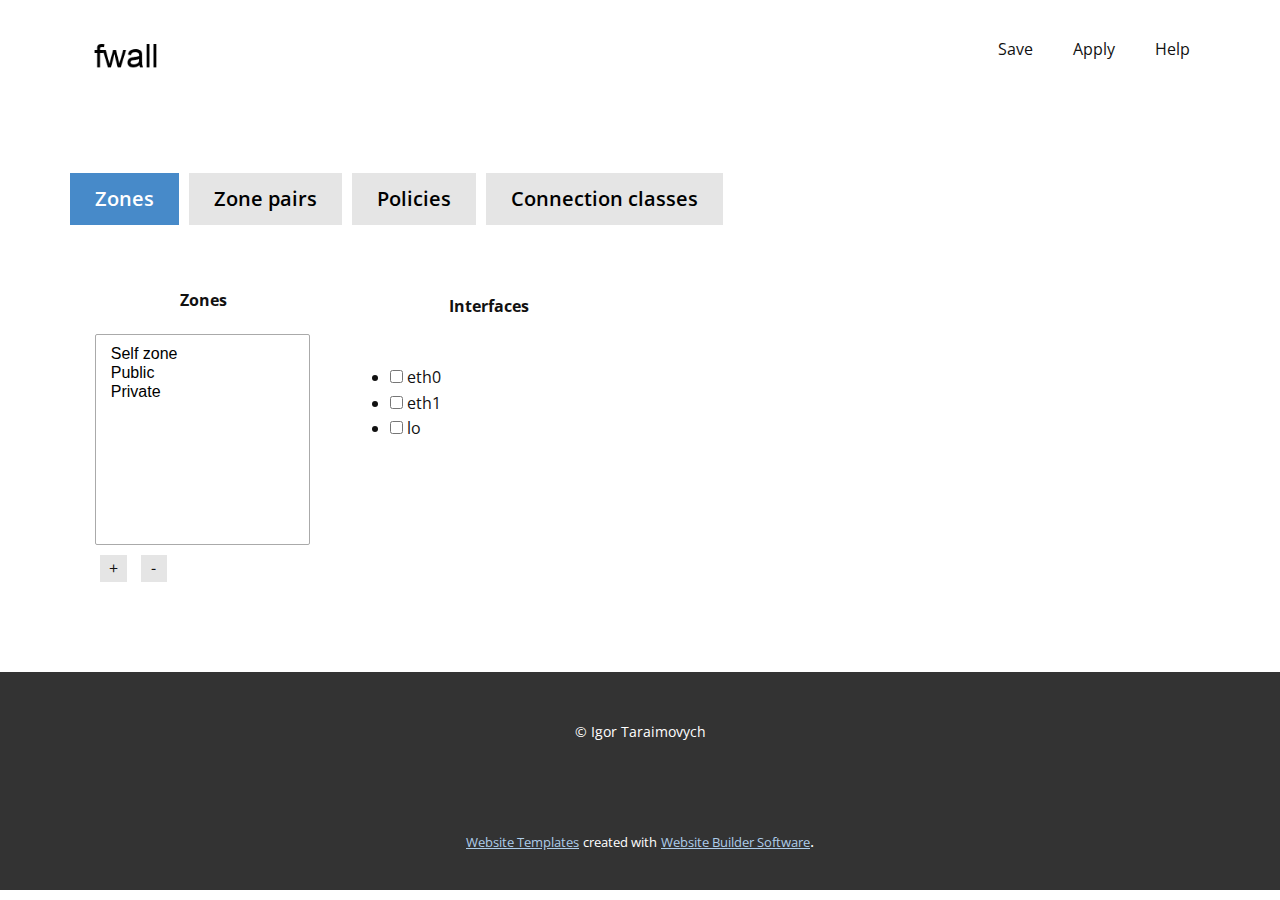
<file: assets/index.html>
<!DOCTYPE html>
<html style="font-size: 16px;">
  <head>
    <meta name="viewport" content="width=device-width, initial-scale=1.0">
    <meta charset="utf-8">
    <meta name="keywords" content="">
    <meta name="description" content="">
    <meta name="page_type" content="np-template-header-footer-from-plugin">
    <title>fwall</title>
    <link rel="stylesheet" href="nicepage.css" media="screen">
<link rel="stylesheet" href="fwall.css" media="screen">
    <script class="u-script" type="text/javascript" src="jquery.js" defer=""></script>
    <script class="u-script" type="text/javascript" src="nicepage.js" defer=""></script>
    <meta name="generator" content="Nicepage 3.17.5, nicepage.com">
    <link id="u-theme-google-font" rel="stylesheet" href="https://fonts.googleapis.com/css?family=Roboto:100,100i,300,300i,400,400i,500,500i,700,700i,900,900i|Open+Sans:300,300i,400,400i,600,600i,700,700i,800,800i">
    
    
    <script type="application/ld+json">{
		"@context": "http://schema.org",
		"@type": "Organization",
		"name": "",
		"logo": "images/text2image_D9932953_20210614_132354.png"
}</script>
    <meta property="og:title" content="fwall">
    <meta property="og:type" content="website">
    <meta name="theme-color" content="#478ac9">
  </head>
  <body data-home-page="fwall.html" data-home-page-title="fwall" class="u-body"><header class="u-clearfix u-header u-header" id="sec-f698"><div class="u-clearfix u-sheet u-sheet-1">
        <a href="https://nicepage.com" class="u-image u-logo u-image-1" data-image-width="150" data-image-height="150">
          <img src="images/text2image_D9932953_20210614_132354.png" class="u-logo-image u-logo-image-1" data-image-width="113.5313">
        </a>
        <nav class="u-menu u-menu-dropdown u-offcanvas u-menu-1">
          <div class="menu-collapse" style="font-size: 1rem; letter-spacing: 0px;">
            <a class="u-button-style u-custom-left-right-menu-spacing u-custom-padding-bottom u-custom-top-bottom-menu-spacing u-nav-link u-text-active-palette-1-base u-text-hover-palette-2-base" href="#">
              <svg><use xmlns:xlink="http://www.w3.org/1999/xlink" xlink:href="#menu-hamburger"></use></svg>
              <svg version="1.1" xmlns="http://www.w3.org/2000/svg" xmlns:xlink="http://www.w3.org/1999/xlink"><defs><symbol id="menu-hamburger" viewBox="0 0 16 16" style="width: 16px; height: 16px;"><rect y="1" width="16" height="2"></rect><rect y="7" width="16" height="2"></rect><rect y="13" width="16" height="2"></rect>
</symbol>
</defs></svg>
            </a>
          </div>
          <div class="u-custom-menu u-nav-container">
            <ul class="u-nav u-unstyled u-nav-1"><li class="u-nav-item"><a class="u-button-style u-nav-link u-text-active-palette-1-base u-text-hover-palette-2-base" href="Save.html" style="padding: 10px 20px;">Save</a>
</li><li class="u-nav-item"><a class="u-button-style u-nav-link u-text-active-palette-1-base u-text-hover-palette-2-base" href="Apply.html" style="padding: 10px 20px;">Apply</a>
</li><li class="u-nav-item"><a class="u-button-style u-nav-link u-text-active-palette-1-base u-text-hover-palette-2-base" href="Help.html" style="padding: 10px 20px;">Help</a>
</li></ul>
          </div>
          <div class="u-custom-menu u-nav-container-collapse">
            <div class="u-black u-container-style u-inner-container-layout u-opacity u-opacity-95 u-sidenav">
              <div class="u-sidenav-overflow">
                <div class="u-menu-close"></div>
                <ul class="u-align-center u-nav u-popupmenu-items u-unstyled u-nav-2"><li class="u-nav-item"><a class="u-button-style u-nav-link" href="Save.html" style="padding: 10px 20px;">Save</a>
</li><li class="u-nav-item"><a class="u-button-style u-nav-link" href="Apply.html" style="padding: 10px 20px;">Apply</a>
</li><li class="u-nav-item"><a class="u-button-style u-nav-link" href="Help.html" style="padding: 10px 20px;">Help</a>
</li></ul>
              </div>
            </div>
            <div class="u-black u-menu-overlay u-opacity u-opacity-70"></div>
          </div>
        </nav>
      </div></header>
    <section class="u-align-center u-clearfix u-section-1" id="sec-1571">
      <div class="u-clearfix u-sheet u-sheet-1">
        <div class="u-expanded-width u-tab-links-align-left u-tabs u-tabs-1">
          <ul class="u-border-2 u-border-palette-1-base u-spacing-10 u-tab-list u-unstyled" role="tablist">
            <li class="u-tab-item" role="presentation">
              <a class="active u-active-palette-1-base u-button-style u-grey-10 u-tab-link u-text-active-white u-text-black u-tab-link-1" id="link-tab-0da5" href="#tab-0da5" role="tab" aria-controls="tab-0da5" aria-selected="true">Zones</a>
            </li>
            <li class="u-tab-item u-tab-item-2" role="presentation">
              <a class="u-active-palette-1-base u-button-style u-grey-10 u-tab-link u-text-active-white u-text-black u-tab-link-2" id="tab-93fc" href="#link-tab-93fc" role="tab" aria-controls="link-tab-93fc" aria-selected="false">Zone pairs</a>
            </li>
            <li class="u-tab-item u-tab-item-3" role="presentation">
              <a class="u-active-palette-1-base u-button-style u-grey-10 u-tab-link u-text-active-white u-text-black u-tab-link-3" id="link-tab-14b7" href="#tab-14b7" role="tab" aria-controls="tab-14b7" aria-selected="false">Policies</a>
            </li>
            <li class="u-tab-item" role="presentation">
              <a class="u-active-palette-1-base u-button-style u-grey-10 u-tab-link u-text-active-white u-text-black u-tab-link-4" id="link-tab-2917" href="#tab-2917" role="tab" aria-controls="tab-2917" aria-selected="false">Connection classes</a>
            </li>
          </ul>
          <div class="u-tab-content">
            <div class="u-align-left u-container-style u-tab-active u-tab-pane u-white u-tab-pane-1" id="tab-0da5" role="tabpanel" aria-labelledby="link-tab-0da5">
              <div class="u-container-layout u-valign-middle u-container-layout-1">
                <p class="u-text u-text-1">Zones<span style="font-weight: 700;">
                    <span style="font-size: 1.25rem;"></span>
                  </span>
                </p>
                <p class="u-text u-text-2">Interfaces<span style="font-weight: 700;">
                    <span style="font-size: 1.25rem;"></span>
                  </span>
                </p>
                <div class="u-clearfix u-custom-html u-custom-html-1">
                  <style> .select-css { 
		display: block; 
		font-size: 16px; 
		font-family: sans-serif; 
		font-weight: 700; 
		color: #000; 
		line-height: 1.3; 
		padding: .6em 1.4em .5em .8em; width: 100%; 
		max-width: 100%; 
		box-sizing: border-box; 
		margin: 0; 
		border: 1px solid #aaa;
	}
	
	.but {
		width: 20pt;
		height: 20pt;
		
		margin-top: 10px;
		margin-right: 5px;
		margin-left: 5px;
		
		background: rgb(229, 229, 229);
		border: none;
	} </style>
                  <select multiple="" size="10" class="select-css">
                    <option>Self zone</option>
                    <option>Public</option>
                    <option>Private</option>
                  </select>
                  <button class="but">+</button>
                  <button class="but">-</button>
                </div>
                <div class="u-clearfix u-custom-html u-custom-html-2">
                  <div id="checkboxes">
                    <ul>
                      <li>
                        <input type="checkbox"> eth0
                      </li>
                      <li>
                        <input type="checkbox"> eth1
                      </li>
                      <li>
                        <input type="checkbox"> lo
                      </li>
                    </ul>
                  </div>
                </div>
              </div>
            </div>
            <div class="u-container-style u-tab-pane u-white u-tab-pane-2" id="link-tab-93fc" role="tabpanel" aria-labelledby="tab-93fc">
              <div class="u-container-layout u-container-layout-2"></div>
            </div>
            <div class="u-align-left u-container-style u-tab-pane u-white u-tab-pane-3" id="tab-14b7" role="tabpanel" aria-labelledby="link-tab-14b7">
              <div class="u-container-layout u-container-layout-3"></div>
            </div>
            <div class="u-container-style u-tab-pane u-white u-tab-pane-4" id="tab-2917" role="tabpanel" aria-labelledby="link-tab-2917">
              <div class="u-container-layout u-container-layout-4"></div>
            </div>
          </div>
        </div>
      </div>
    </section>
    
    
    <footer class="u-align-center u-clearfix u-footer u-grey-80 u-footer" id="sec-63f1"><div class="u-clearfix u-sheet u-sheet-1">
        <p class="u-small-text u-text u-text-variant u-text-1">© Igor Taraimovych</p>
      </div></footer>
    <section class="u-backlink u-clearfix u-grey-80">
      <a class="u-link" href="https://nicepage.com/website-templates" target="_blank">
        <span>Website Templates</span>
      </a>
      <p class="u-text">
        <span>created with</span>
      </p>
      <a class="u-link" href="https://nicepage.com/" target="_blank">
        <span>Website Builder Software</span>
      </a>. 
    </section>
  </body>
</html>
</file>
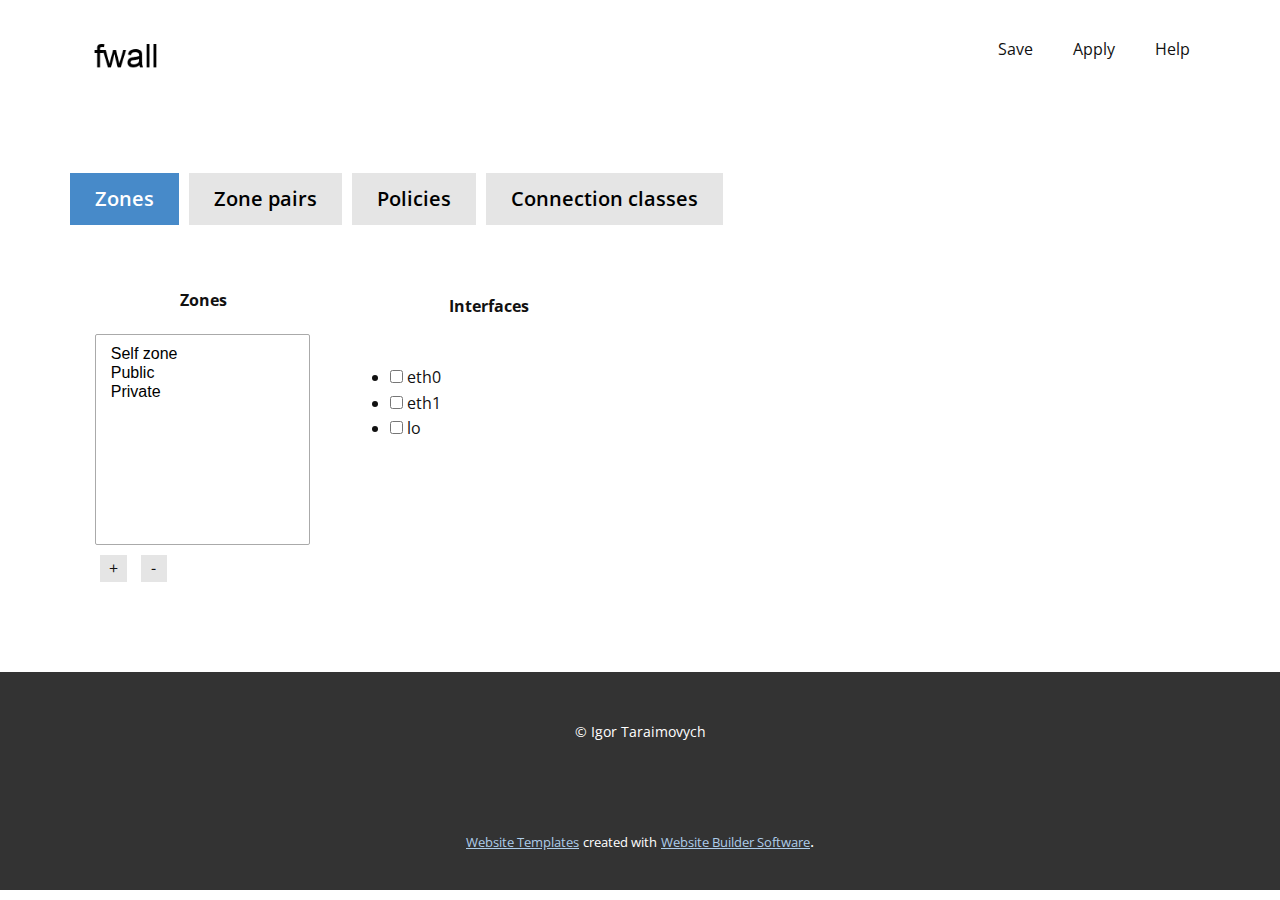
<file: assets/File.html>
<!DOCTYPE html>
<html style="font-size: 16px;">
  <head>
    <meta name="viewport" content="width=device-width, initial-scale=1.0">
    <meta charset="utf-8">
    <meta name="keywords" content="">
    <meta name="description" content="">
    <meta name="page_type" content="np-template-header-footer-from-plugin">
    <title>File</title>
    <link rel="stylesheet" href="nicepage.css" media="screen">
<link rel="stylesheet" href="File.css" media="screen">
    <script class="u-script" type="text/javascript" src="jquery.js" defer=""></script>
    <script class="u-script" type="text/javascript" src="nicepage.js" defer=""></script>
    <meta name="generator" content="Nicepage 3.17.5, nicepage.com">
    <link id="u-theme-google-font" rel="stylesheet" href="https://fonts.googleapis.com/css?family=Roboto:100,100i,300,300i,400,400i,500,500i,700,700i,900,900i|Open+Sans:300,300i,400,400i,600,600i,700,700i,800,800i">
    
    
    <script type="application/ld+json">{
		"@context": "http://schema.org",
		"@type": "Organization",
		"name": "",
		"logo": "images/text2image_D9932953_20210614_132354.png"
}</script>
    <meta property="og:title" content="File">
    <meta property="og:type" content="website">
    <meta name="theme-color" content="#478ac9">
  </head>
  <body class="u-body"><header class="u-clearfix u-header u-header" id="sec-f698"><div class="u-clearfix u-sheet u-sheet-1">
        <a href="https://nicepage.com" class="u-image u-logo u-image-1" data-image-width="150" data-image-height="150">
          <img src="images/text2image_D9932953_20210614_132354.png" class="u-logo-image u-logo-image-1" data-image-width="113.5313">
        </a>
        <nav class="u-menu u-menu-dropdown u-offcanvas u-menu-1">
          <div class="menu-collapse" style="font-size: 1rem; letter-spacing: 0px;">
            <a class="u-button-style u-custom-left-right-menu-spacing u-custom-padding-bottom u-custom-top-bottom-menu-spacing u-nav-link u-text-active-palette-1-base u-text-hover-palette-2-base" href="#">
              <svg><use xmlns:xlink="http://www.w3.org/1999/xlink" xlink:href="#menu-hamburger"></use></svg>
              <svg version="1.1" xmlns="http://www.w3.org/2000/svg" xmlns:xlink="http://www.w3.org/1999/xlink"><defs><symbol id="menu-hamburger" viewBox="0 0 16 16" style="width: 16px; height: 16px;"><rect y="1" width="16" height="2"></rect><rect y="7" width="16" height="2"></rect><rect y="13" width="16" height="2"></rect>
</symbol>
</defs></svg>
            </a>
          </div>
          <div class="u-custom-menu u-nav-container">
            <ul class="u-nav u-unstyled u-nav-1"><li class="u-nav-item"><a class="u-button-style u-nav-link u-text-active-palette-1-base u-text-hover-palette-2-base" href="Save.html" style="padding: 10px 20px;">Save</a>
</li><li class="u-nav-item"><a class="u-button-style u-nav-link u-text-active-palette-1-base u-text-hover-palette-2-base" href="Apply.html" style="padding: 10px 20px;">Apply</a>
</li><li class="u-nav-item"><a class="u-button-style u-nav-link u-text-active-palette-1-base u-text-hover-palette-2-base" href="Help.html" style="padding: 10px 20px;">Help</a>
</li></ul>
          </div>
          <div class="u-custom-menu u-nav-container-collapse">
            <div class="u-black u-container-style u-inner-container-layout u-opacity u-opacity-95 u-sidenav">
              <div class="u-sidenav-overflow">
                <div class="u-menu-close"></div>
                <ul class="u-align-center u-nav u-popupmenu-items u-unstyled u-nav-2"><li class="u-nav-item"><a class="u-button-style u-nav-link" href="Save.html" style="padding: 10px 20px;">Save</a>
</li><li class="u-nav-item"><a class="u-button-style u-nav-link" href="Apply.html" style="padding: 10px 20px;">Apply</a>
</li><li class="u-nav-item"><a class="u-button-style u-nav-link" href="Help.html" style="padding: 10px 20px;">Help</a>
</li></ul>
              </div>
            </div>
            <div class="u-black u-menu-overlay u-opacity u-opacity-70"></div>
          </div>
        </nav>
      </div></header>
    <section class="u-align-center u-clearfix u-section-1" id="sec-1571">
      <div class="u-clearfix u-sheet u-sheet-1">
        <div class="u-expanded-width u-tab-links-align-left u-tabs u-tabs-1">
          <ul class="u-border-2 u-border-palette-1-base u-spacing-10 u-tab-list u-unstyled" role="tablist">
            <li class="u-tab-item" role="presentation">
              <a class="active u-active-palette-1-base u-button-style u-grey-10 u-tab-link u-text-active-white u-text-black u-tab-link-1" id="link-tab-0da5" href="#tab-0da5" role="tab" aria-controls="tab-0da5" aria-selected="true">Zones</a>
            </li>
            <li class="u-tab-item u-tab-item-2" role="presentation">
              <a class="u-active-palette-1-base u-button-style u-grey-10 u-tab-link u-text-active-white u-text-black u-tab-link-2" id="tab-93fc" href="#link-tab-93fc" role="tab" aria-controls="link-tab-93fc" aria-selected="false">Zone pairs</a>
            </li>
            <li class="u-tab-item u-tab-item-3" role="presentation">
              <a class="u-active-palette-1-base u-button-style u-grey-10 u-tab-link u-text-active-white u-text-black u-tab-link-3" id="link-tab-14b7" href="#tab-14b7" role="tab" aria-controls="tab-14b7" aria-selected="false">Policies</a>
            </li>
            <li class="u-tab-item" role="presentation">
              <a class="u-active-palette-1-base u-button-style u-grey-10 u-tab-link u-text-active-white u-text-black u-tab-link-4" id="link-tab-2917" href="#tab-2917" role="tab" aria-controls="tab-2917" aria-selected="false">Connection classes</a>
            </li>
          </ul>
          <div class="u-tab-content">
            <div class="u-align-left u-container-style u-tab-active u-tab-pane u-white u-tab-pane-1" id="tab-0da5" role="tabpanel" aria-labelledby="link-tab-0da5">
              <div class="u-container-layout u-valign-middle u-container-layout-1">
                <p class="u-text u-text-1">Zones<span style="font-weight: 700;">
                    <span style="font-size: 1.25rem;"></span>
                  </span>
                </p>
                <p class="u-text u-text-2">Interfaces<span style="font-weight: 700;">
                    <span style="font-size: 1.25rem;"></span>
                  </span>
                </p>
                <div class="u-clearfix u-custom-html u-custom-html-1">
                  <style> .select-css { 
		display: block; 
		font-size: 16px; 
		font-family: sans-serif; 
		font-weight: 700; 
		color: #000; 
		line-height: 1.3; 
		padding: .6em 1.4em .5em .8em; width: 100%; 
		max-width: 100%; 
		box-sizing: border-box; 
		margin: 0; 
		border: 1px solid #aaa;
	}
	
	.but {
		width: 20pt;
		height: 20pt;
		
		margin-top: 10px;
		margin-right: 5px;
		margin-left: 5px;
		
		background: rgb(229, 229, 229);
		border: none;
	} </style>
                  <select multiple="" size="10" class="select-css">
                    <option>Self zone</option>
                    <option>Public</option>
                    <option>Private</option>
                  </select>
                  <button class="but">+</button>
                  <button class="but">-</button>
                </div>
                <div class="u-clearfix u-custom-html u-custom-html-2">
                  <div id="checkboxes">
                    <ul>
                      <li>
                        <input type="checkbox"> eth0
                      </li>
                      <li>
                        <input type="checkbox"> eth1
                      </li>
                      <li>
                        <input type="checkbox"> lo
                      </li>
                    </ul>
                  </div>
                </div>
              </div>
            </div>
            <div class="u-container-style u-tab-pane u-white u-tab-pane-2" id="link-tab-93fc" role="tabpanel" aria-labelledby="tab-93fc">
              <div class="u-container-layout u-container-layout-2"></div>
            </div>
            <div class="u-align-left u-container-style u-tab-pane u-white u-tab-pane-3" id="tab-14b7" role="tabpanel" aria-labelledby="link-tab-14b7">
              <div class="u-container-layout u-container-layout-3"></div>
            </div>
            <div class="u-container-style u-tab-pane u-white u-tab-pane-4" id="tab-2917" role="tabpanel" aria-labelledby="link-tab-2917">
              <div class="u-container-layout u-container-layout-4"></div>
            </div>
          </div>
        </div>
      </div>
    </section>
    
    
    <footer class="u-align-center u-clearfix u-footer u-grey-80 u-footer" id="sec-63f1"><div class="u-clearfix u-sheet u-sheet-1">
        <p class="u-small-text u-text u-text-variant u-text-1">© Igor Taraimovych</p>
      </div></footer>
    <section class="u-backlink u-clearfix u-grey-80">
      <a class="u-link" href="https://nicepage.com/website-templates" target="_blank">
        <span>Website Templates</span>
      </a>
      <p class="u-text">
        <span>created with</span>
      </p>
      <a class="u-link" href="https://nicepage.com/" target="_blank">
        <span>Website Builder Software</span>
      </a>. 
    </section>
  </body>
</html>
</file>
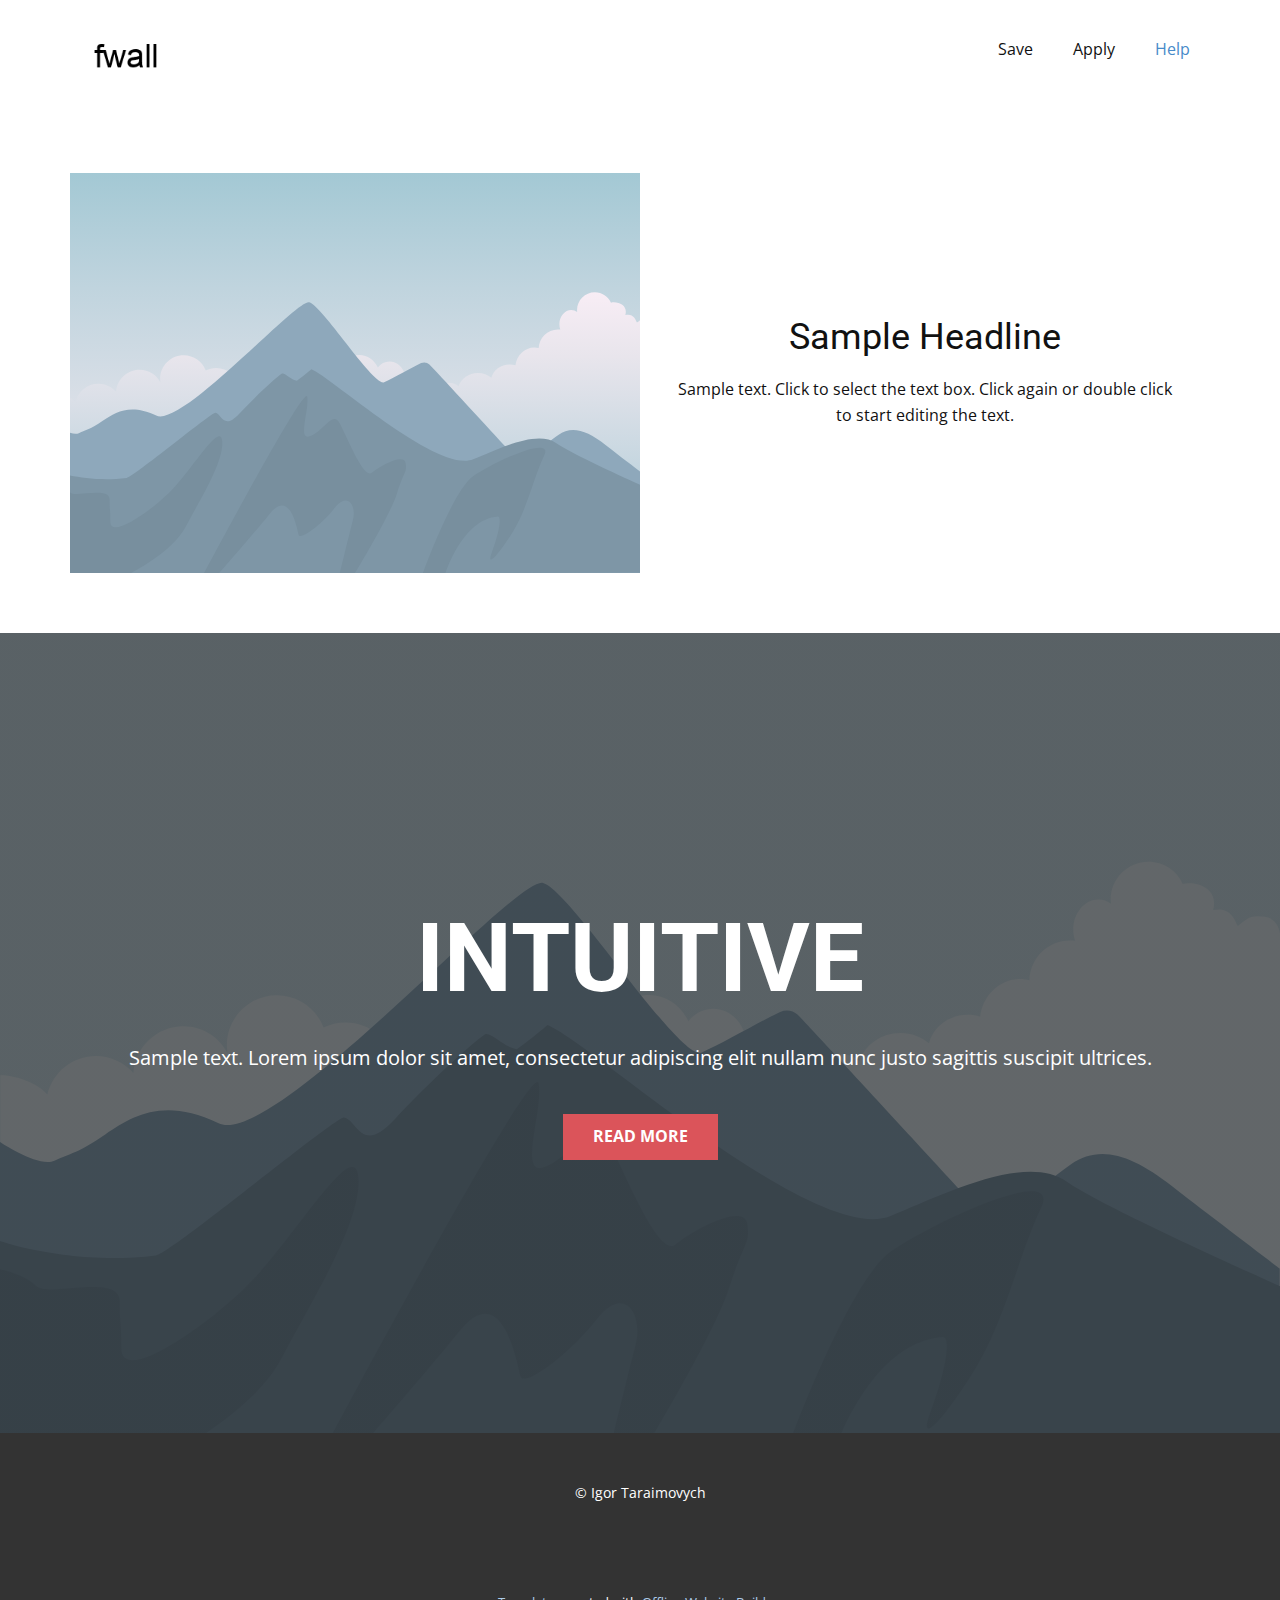
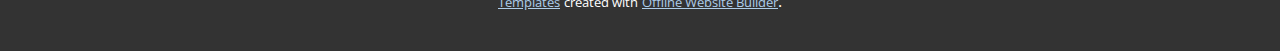
<file: assets/Help.html>
<!DOCTYPE html>
<html style="font-size: 16px;">
  <head>
    <meta name="viewport" content="width=device-width, initial-scale=1.0">
    <meta charset="utf-8">
    <meta name="keywords" content="INTUITIVE">
    <meta name="description" content="">
    <meta name="page_type" content="np-template-header-footer-from-plugin">
    <title>Help</title>
    <link rel="stylesheet" href="nicepage.css" media="screen">
<link rel="stylesheet" href="Help.css" media="screen">
    <script class="u-script" type="text/javascript" src="jquery.js" defer=""></script>
    <script class="u-script" type="text/javascript" src="nicepage.js" defer=""></script>
    <meta name="generator" content="Nicepage 3.17.5, nicepage.com">
    <link id="u-theme-google-font" rel="stylesheet" href="https://fonts.googleapis.com/css?family=Roboto:100,100i,300,300i,400,400i,500,500i,700,700i,900,900i|Open+Sans:300,300i,400,400i,600,600i,700,700i,800,800i">
    
    
    
    <script type="application/ld+json">{
		"@context": "http://schema.org",
		"@type": "Organization",
		"name": "",
		"logo": "images/text2image_D9932953_20210614_132354.png"
}</script>
    <meta property="og:title" content="Help">
    <meta property="og:type" content="website">
    <meta name="theme-color" content="#478ac9">
  </head>
  <body class="u-body"><header class="u-clearfix u-header u-header" id="sec-f698"><div class="u-clearfix u-sheet u-sheet-1">
        <a href="https://nicepage.com" class="u-image u-logo u-image-1" data-image-width="150" data-image-height="150">
          <img src="images/text2image_D9932953_20210614_132354.png" class="u-logo-image u-logo-image-1" data-image-width="113.5313">
        </a>
        <nav class="u-menu u-menu-dropdown u-offcanvas u-menu-1">
          <div class="menu-collapse" style="font-size: 1rem; letter-spacing: 0px;">
            <a class="u-button-style u-custom-left-right-menu-spacing u-custom-padding-bottom u-custom-top-bottom-menu-spacing u-nav-link u-text-active-palette-1-base u-text-hover-palette-2-base" href="#">
              <svg><use xmlns:xlink="http://www.w3.org/1999/xlink" xlink:href="#menu-hamburger"></use></svg>
              <svg version="1.1" xmlns="http://www.w3.org/2000/svg" xmlns:xlink="http://www.w3.org/1999/xlink"><defs><symbol id="menu-hamburger" viewBox="0 0 16 16" style="width: 16px; height: 16px;"><rect y="1" width="16" height="2"></rect><rect y="7" width="16" height="2"></rect><rect y="13" width="16" height="2"></rect>
</symbol>
</defs></svg>
            </a>
          </div>
          <div class="u-custom-menu u-nav-container">
            <ul class="u-nav u-unstyled u-nav-1"><li class="u-nav-item"><a class="u-button-style u-nav-link u-text-active-palette-1-base u-text-hover-palette-2-base" href="Save.html" style="padding: 10px 20px;">Save</a>
</li><li class="u-nav-item"><a class="u-button-style u-nav-link u-text-active-palette-1-base u-text-hover-palette-2-base" href="Apply.html" style="padding: 10px 20px;">Apply</a>
</li><li class="u-nav-item"><a class="u-button-style u-nav-link u-text-active-palette-1-base u-text-hover-palette-2-base" href="Help.html" style="padding: 10px 20px;">Help</a>
</li></ul>
          </div>
          <div class="u-custom-menu u-nav-container-collapse">
            <div class="u-black u-container-style u-inner-container-layout u-opacity u-opacity-95 u-sidenav">
              <div class="u-sidenav-overflow">
                <div class="u-menu-close"></div>
                <ul class="u-align-center u-nav u-popupmenu-items u-unstyled u-nav-2"><li class="u-nav-item"><a class="u-button-style u-nav-link" href="Save.html" style="padding: 10px 20px;">Save</a>
</li><li class="u-nav-item"><a class="u-button-style u-nav-link" href="Apply.html" style="padding: 10px 20px;">Apply</a>
</li><li class="u-nav-item"><a class="u-button-style u-nav-link" href="Help.html" style="padding: 10px 20px;">Help</a>
</li></ul>
              </div>
            </div>
            <div class="u-black u-menu-overlay u-opacity u-opacity-70"></div>
          </div>
        </nav>
      </div></header>
    <section class="u-clearfix u-section-1" id="sec-fad0">
      <div class="u-clearfix u-sheet u-sheet-1">
        <div class="u-clearfix u-expanded-width u-layout-wrap u-layout-wrap-1">
          <div class="u-layout">
            <div class="u-layout-row">
              <div class="u-container-style u-image u-layout-cell u-size-30 u-image-1" data-image-width="400" data-image-height="265">
                <div class="u-container-layout u-valign-top u-container-layout-1"></div>
              </div>
              <div class="u-align-center u-container-style u-layout-cell u-size-30 u-layout-cell-2">
                <div class="u-container-layout u-valign-middle u-container-layout-2">
                  <h2 class="u-text u-text-default u-text-1">Sample Headline</h2>
                  <p class="u-text u-text-default u-text-2">Sample text. Click to select the text box. Click again or double click to start editing the text.</p>
                </div>
              </div>
            </div>
          </div>
        </div>
      </div>
    </section>
    <section class="u-align-center u-clearfix u-image u-shading u-section-2" src="" data-image-width="256" data-image-height="256" id="sec-63a4">
      <div class="u-clearfix u-sheet u-valign-middle u-sheet-1">
        <h1 class="u-text u-text-default u-title u-text-1">INTUITIVE</h1>
        <p class="u-large-text u-text u-text-default u-text-variant u-text-2">Sample text. Lorem ipsum dolor sit amet, consectetur adipiscing elit nullam nunc justo sagittis suscipit ultrices.</p>
        <a href="#" class="u-btn u-button-style u-palette-2-base u-btn-1">Read More</a>
      </div>
    </section>
    
    
    <footer class="u-align-center u-clearfix u-footer u-grey-80 u-footer" id="sec-63f1"><div class="u-clearfix u-sheet u-sheet-1">
        <p class="u-small-text u-text u-text-variant u-text-1">© Igor Taraimovych</p>
      </div></footer>
    <section class="u-backlink u-clearfix u-grey-80">
      <a class="u-link" href="https://nicepage.com/templates" target="_blank">
        <span>Templates</span>
      </a>
      <p class="u-text">
        <span>created with</span>
      </p>
      <a class="u-link" href="https://nicepage.com/" target="_blank">
        <span>Offline Website Builder</span>
      </a>. 
    </section>
  </body>
</html>
</file>
